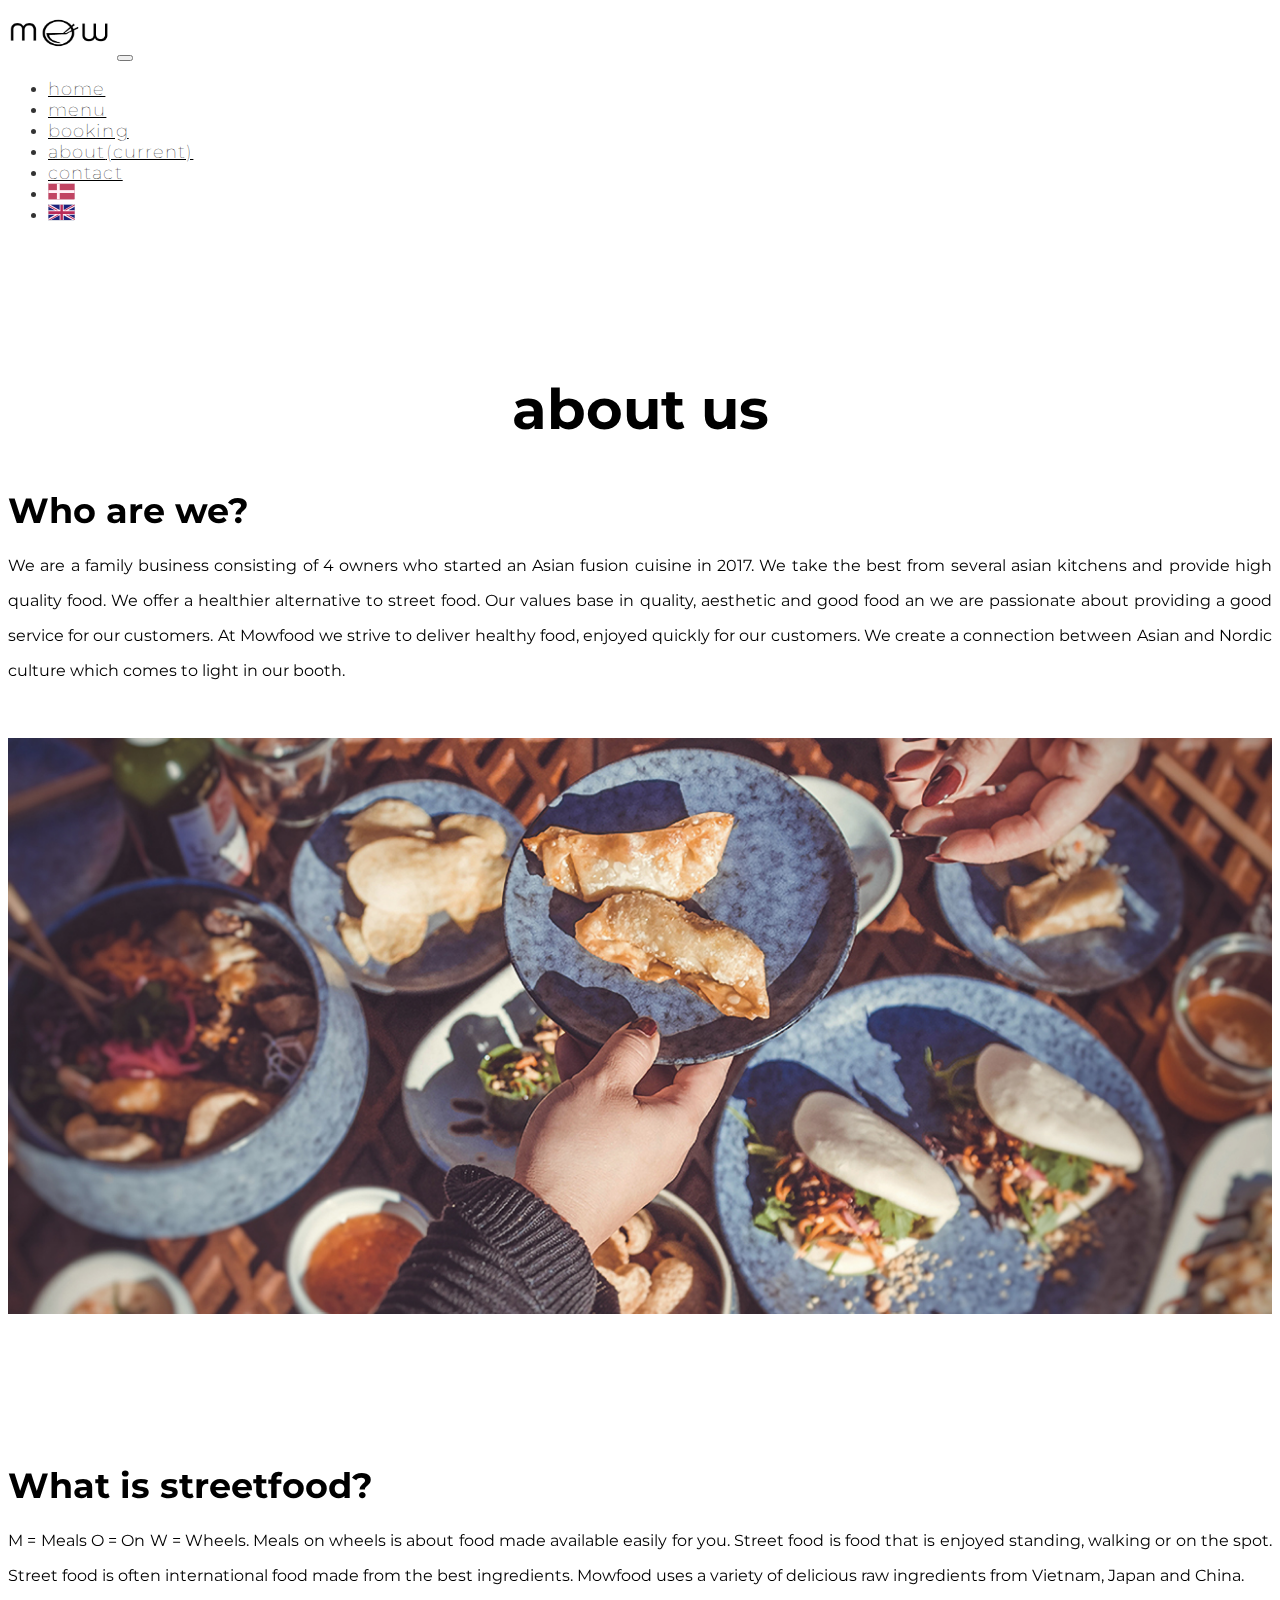
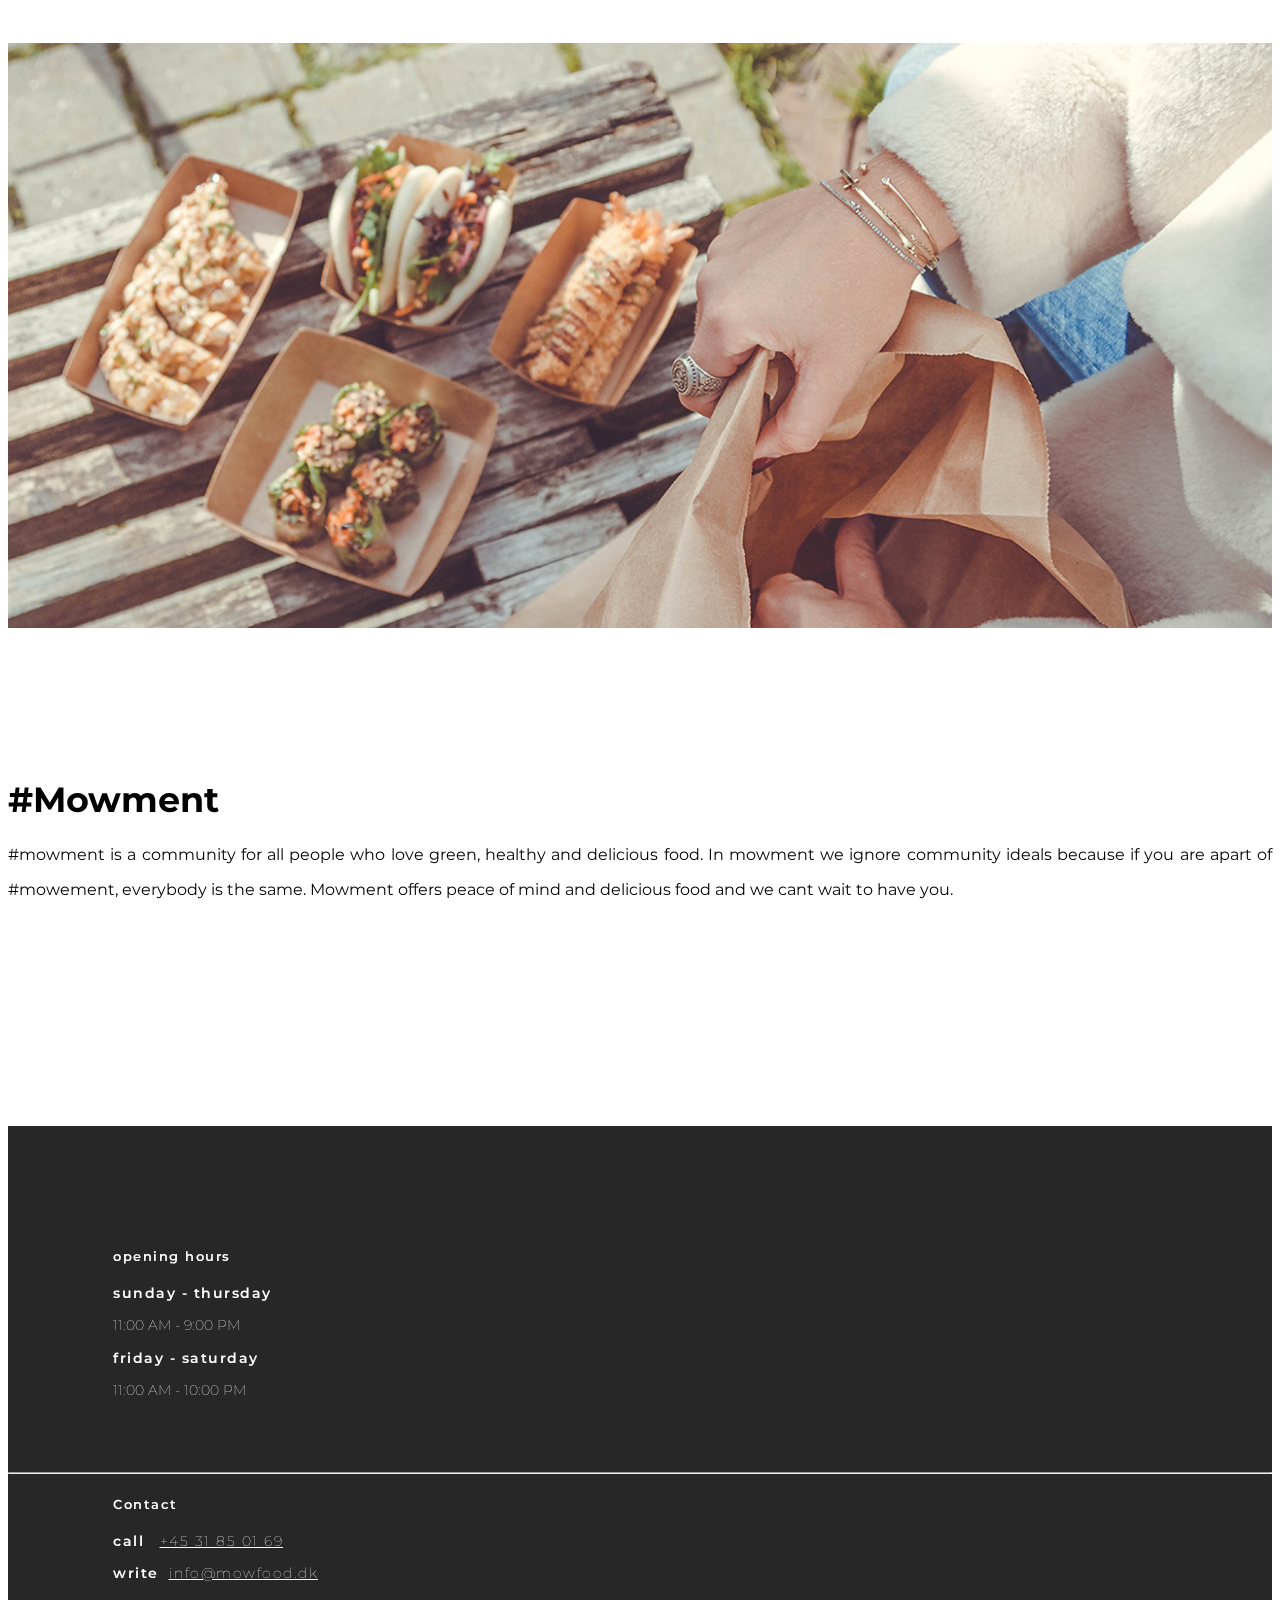
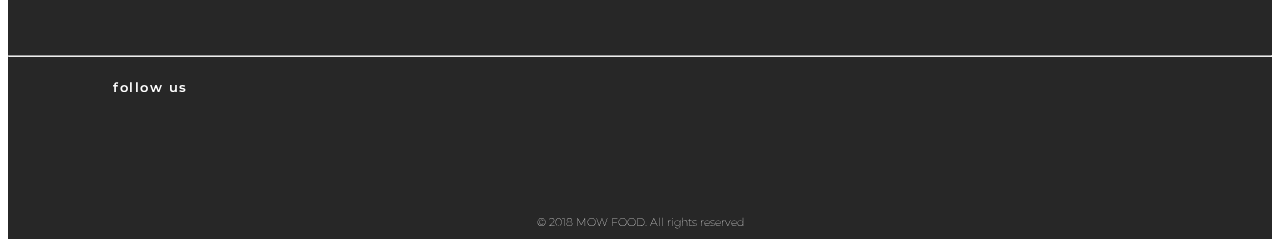
<file: en/about.html>
<!DOCTYPE html>
<html lang="en" >

<head>
  <!-- Required meta tags -->
  <title>MowFood - Asian fusion cuisine</title>
  <meta charset="utf-8">
  <meta name="viewport" content="width=device-width, initial-scale=1, shrink-to-fit=no">
  <meta name="description" content="Mowfood is a fusion cuisine, that delivers food of high quality. Mowfood localizes in Vejle">
  <meta name="keywords" content="MowFood, asian, Streetfood Vejle, high quality, fusion cuisine, Denmark, Jutland">
  <!-- Bootstrap CSS -->
  <link rel="stylesheet" href="https://stackpath.bootstrapcdn.com/bootstrap/4.1.3/css/bootstrap.min.css" integrity="sha384-MCw98/SFnGE8fJT3GXwEOngsV7Zt27NXFoaoApmYm81iuXoPkFOJwJ8ERdknLPMO" crossorigin="anonymous">
  <!-- Style sheets -->
  <link rel="stylesheet" href="../assets/css/style.css">
  <link rel="shortcut icon" href="../assets/images/favicon.ico" type="image/x-icon">
  <link href="https://fonts.googleapis.com/css?family=Montserrat:100,100i,300,600,700" rel="stylesheet">
  <link rel="stylesheet" href="https://use.fontawesome.com/releases/v5.3.1/css/all.css" integrity="sha384-mzrmE5qonljUremFsqc01SB46JvROS7bZs3IO2EmfFsd15uHvIt+Y8vEf7N7fWAU" crossorigin="anonymous">
  <!--Scripts-->
  <script src="https://unpkg.com/aos@2.3.1/dist/aos.js"></script>
  <script src="../assets/script/script.js" defer charset="utf-8"></script>
  <script src="../assets/script/nav.js" defer charset="utf-8"></script>
</head>

<body>

  <header >
    <nav class="navbar fixed-top navbar-light navbar-expand-lg" >
      <section class="container">
        <a class="navbar-brand text-uppercase" href="index.html"><img class="logo" src="../assets/images/mowfoodlogosort.png" alt="mowfood logo" height="50"></a>
        <button class="navbar-toggler" type="button" data-toggle="collapse" data-target="#navbarNav" aria-controls="navbarNav" aria-expanded="false" aria-label="Toggle navigation">
                <span class="navbar-toggler-icon"></span>
            </button>
        <section class="collapse navbar-collapse justify-content-end" id="navbarNav">
          <ul class="navbar-nav">
            <li class="nav-item">
              <a class="nav-link text-uppercase" href="index.html">home</a>
            </li>
            <li class="nav-item">
              <a class="nav-link text-uppercase" href="menu.html">menu</a>
            </li>
            <li class="nav-item">
              <a class="nav-link text-uppercase" href="booking.html">booking</a>
            </li>
            <li class="nav-item">
              <a class="nav-link text-uppercase" href="about.html">about<span class="sr-only">(current)</span></a>
            </li>
            <li class="nav-item">
              <a class="nav-link text-uppercase" href="kontakt.html">contact</a>
            </li>
            <li class="nav-item">
              <a class="nav-link text-uppercase" href="../index.html"><img class="align-self-center" src="../assets/images/da_icon.svg" alt="" height="17"></a>
            </li>
            <li class="nav-item">
              <a class="nav-link text-uppercase" href="index.html"><img class="align-self-center"src="../assets/images/en_icon.svg" alt="" height="17"></a>
            </li>
          </ul>
        </section>
      </section>
    </nav>
  </header>

  <main class="inner-elements" data-aos="zoom-in" >
    <div>
      <h1 class="heading text-uppercase"> about us </h1>
    </div>

<section id="omos">

    <div class="container">
      <div class="row">

        <div class="row ommowfood">

          <div class="aboutustext">
            <h2 class="col heading-about subheading text-center">Who are we?</h2>

            <p>
              We are a family business consisting of 4 owners who started an Asian fusion cuisine in 2017. We take the best from several asian kitchens and provide high quality food. We offer a healthier alternative to street food. Our values base in quality, aesthetic and good food an we are passionate about providing a good service for our customers. At Mowfood we strive to deliver healthy food, enjoyed quickly for our customers. We create a connection between Asian and Nordic culture which comes to light in our booth.
            </p>
          </div>

          <div class=" aboutus-img row mx-auto d-block">
            <img src="../assets/images/image-aboutus.jpeg" alt="">
          </div>

        </div>

        <div class="row hvaderstreetfood">

          <div class="aboutustext">
            <h2 class="col heading-about subheading text-center">What is streetfood?</h2>
            <p>
              M = Meals O = On W = Wheels. Meals on wheels is about food made available easily for you. Street food is food that is enjoyed standing, walking or on the spot. Street food is often international food made from the best ingredients. Mowfood uses a variety of delicious raw ingredients from Vietnam, Japan and China.
            </p>
          </div>

          <div class=" aboutus-img row mx-auto d-block">
            <img src="../assets/images/mowfoodstreetfood.jpg" alt="">
          </div>

        </div>

        <div class="row mowment">

          <div class="aboutustext">
            <h2 class="col heading-about subheading text-center">#Mowment</h2>
            <p>
              #mowment is a community for all people who love green, healthy and delicious food. In mowment we ignore community ideals because if you are apart of #mowement, everybody is the same. Mowment offers peace of mind and delicious food and we cant wait to have you.            </p>
          </div>

          <div class="mowmenticons">
            <a href="https://www.instagram.com/mowstreetfood/">
          <i class="fab fa-3x fa-instagram"></i>
        </a>

            <a href="https://www.facebook.com/mowfoodvejle">
          <i class="fab fa-3x fa-facebook-square"></i>
        </a>
          </div>
        </div>

      </div>
    </div>
  </section>

  <section>
    <footer>
      <div class="container">
        <div class="row text-light">
          <div class="col-md-4 text-uppercase">
            <h5 class="font-weight-bold">opening hours</h5>
            <p class="font-weight-bold">sunday - thursday</p>
            <p>11:00 AM - 9:00 PM</p>
            <p class="font-weight-bold">friday - saturday</p>
            <p>11:00 AM - 10:00 PM</p>
          </div>

          <hr class="clearfix w-100 d-md-none pb-3">

          <div class="col-md-4 text-uppercase ">
            <h5 class="font-weight-bold">Contact</h5>
            <p class="font-weight-bold">call <a class="font-weight-light" href="tel:+4531850169">+45 31 85 01 69</a></p>
            <p class="font-weight-bold">write<a class="font-weight-light" href="mailto:info@mowfood.dk">info@mowfood.dk</a></p>

          </div>

          <hr class="clearfix w-100 d-md-none pb-3">

          <div class="col-md-4 text-uppercase">
            <h5 class="font-weight-bold">follow us</h5>
            <div class="footer-some">
              <a href="https://www.instagram.com/mowstreetfood/">
              <i class="fab fa-2x fa-instagram"></i>
            </a>

              <a href="https://www.facebook.com/mowfoodvejle">
              <i class="fab fa-2x fa-facebook-square"></i>
            </a>

              <a href="https://www.tripadvisor.dk/Restaurant_Review-g226904-d14993404-Reviews-Mow-Vejle_South_Jutland_Jutland.html">
              <i class="fab fa-2x fa-tripadvisor"></i>

            </a>
            </div>
          </div>
        </div>
        <p id="copyright">© 2018 MOW FOOD. All rights reserved</p>
      </div>
    </footer>
  </section>

  </main>


  <!-- Animation library -->
  <link href="https://unpkg.com/aos@2.3.1/dist/aos.css" rel="stylesheet">
  <script>
    AOS.init();
  </script>

  <!-- Global site tag (gtag.js) - Google Analytics -->
<script async src="https://www.googletagmanager.com/gtag/js?id=UA-129727252-1"></script>
<script>
  window.dataLayer = window.dataLayer || [];
  function gtag(){dataLayer.push(arguments);}
  gtag('js', new Date());

  gtag('config', 'UA-129727252-1');
</script>


  <!-- jQuery first, then Popper.js, then Bootstrap JS -->
  <script src="https://ajax.googleapis.com/ajax/libs/jquery/3.3.1/jquery.min.js"></script>
  <script src="https://cdnjs.cloudflare.com/ajax/libs/popper.js/1.14.3/umd/popper.min.js" integrity="sha384-ZMP7rVo3mIykV+2+9J3UJ46jBk0WLaUAdn689aCwoqbBJiSnjAK/l8WvCWPIPm49" crossorigin="anonymous"></script>
  <script src="https://stackpath.bootstrapcdn.com/bootstrap/4.1.3/js/bootstrap.min.js" integrity="sha384-ChfqqxuZUCnJSK3+MXmPNIyE6ZbWh2IMqE241rYiqJxyMiZ6OW/JmZQ5stwEULTy" crossorigin="anonymous"></script>
</body>

</html>
</file>
<file: assets/css/style.css>
body {
  font-family: 'Montserrat', sans-serif;
}

body a:hover {
  text-decoration: none;
  opacity: 0.8;
}

.navbar {
	background-color: transparent;
	color:#333333;
}

.nav-link {
  color: black !important;
  font-size: 1.1rem;
  letter-spacing: 1.1px;
  font-weight: 100;
}

#aboutusbody .nav-link {
  color: white !important;
  letter-spacing: 1.1px;
  font-weight: 100;
}

.nav-link:hover {
  opacity: 0.4;
}

.hero-container {
  height: 100vh;
  color: white;
}

.overlay {
  position: absolute;
  top: 0;
  bottom: 0;
  left: 0;
  right: 0;
  height: 100%;
  width: 100%;
  opacity: 0.8;
  background-color: #09231C;
}



#hero-image {
  display: block;
  width: 29%;
  margin: auto;
  padding-top: 200px;
}

#hero-headline {
  font-weight: 600;
  font-size: 2rem;
  text-align: center;
}

#hero-p {
  font-weight: 100;
  font-size: 1.4rem;
  text-align: center;
}


.navbar-toggler button {
  outline: 0;
}

button:focus, button:active {
   outline: none !important;
}

.kontakt-section {
  margin-top: 150px;
  position: relative;
  z-index: 999;
}

.inner-elements {
  margin-top: 150px;
}

.heading {
  text-align: center;
  margin: 40px 0;
  font-size: 3.5rem;
}

.action-form {
  width: 90%;
  margin-left: 50px !important;
  margin: 150px auto 40px auto;
  display: flex;
  flex-direction: row;
}

.action-form .col-sm-6 {
  padding: 0 50px;
}

#form-heading {
  color: #426151;
  font-weight: 700;
  margin-bottom: 25px;
  padding-top: 40px;
  letter-spacing: 1px;
  font-size: 1.25rem;
}

.form-control {
  outline: 0;
  border-width: 0 0 0.2px;
  border-color: #707070 !important;
  border-radius: 0;

}

input:focus {
  border-color: green
}

form {
  box-shadow: 0px 0px 44px rgba(0, 0, 0, 0.2);
  margin-left: 100px;
  background-color: white;
    z-index: 9999;
}

textarea.form-control {
    height: 200px;
}

.btn-primary {
  color: #367148;
  background-color: white;
  padding: 10px 0px;
  width: 100%;
  border-radius: 0 !important;
  border-color: #367148;
  font-weight: 100;
}

.btn-primary:hover{
  color: white;
  background-color: #367148;
  border-color:white;
}

.form-group-button{
  padding: 40px 0;
}

.inner-form {
  width: 80%;
  margin: auto;
}



.question-section p {
  margin: 20px 0;
  line-height: 25px;
}

.question-section a {
  color: black;
  margin-left: 50px;
  letter-spacing: 2px;
}

#kontakt-hr {
  width: 40%;
  margin: 20px 0;
  background-color: #F399B3;
  border-top: 2px solid #426151 !important;
}

.fa-2x {
  font-size: 2.0rem !important ;
}

.nummer, .mail {
  margin: 20px 0;
}

.sociale-medier .fab {
  color: #F8D489;
  margin: 13px;
}

.sociale-medier {
  margin-bottom: 30px;
  margin-top: 50px;
}

.inner-google-maps {
  width: 86%;
  margin: auto;

}

.inner-google-maps img {
  box-shadow: 0px 0px 44px rgba(0, 0, 0, 0.4);
  max-width: 100%;
}

.google-maps {
  position: absolute;
  width: 100%;
  top: 788px;
  z-index: 983;
  background-color: #162F28;
  color: white;
}

.google-maps h2 {
  padding-top: 50px;
  padding-bottom: 10px;
}

.address .far {
  color: #F8D489;
  margin: 13px;
}

.address p {
  display: flex;
  align-self: flex-end;
  font-weight: 100;
}

.address {
  margin-bottom: 50px;
}

#googlemaps {
    width: 100%;
    height: 600px;
    background-color: grey;
    margin-top: 70px;
    margin-bottom: 100px;
}

footer {
  padding-top: 100px;
  color: white;
  margin: auto;
  width: 100%;
  background-color: #272727;
}

footer .col-md-4 {
    padding-left: 105px;
    padding-bottom: 50px;
}




footer p {
  font-weight: 100;
  font-size: 0.9rem;

}

#menu img {
  width: 100%;
}


.font-weight-bold {
  font-weight: 600 !important;
    letter-spacing: 1.5px !important;
}

.font-weight-bold a {
  padding-left: 10px;
  color: white;
  font-weight: 100 !important;
}

footer h5 {
  margin-bottom: 20px;
}








footer .fab {
  padding-right: 15px;
  font-size: 2.6em;
  color: white !important;
}

.contact {
  width: 60%;
  margin: auto;
}

.contact p {
  margin-right: 20px;
  font-weight: 600;
  letter-spacing: 1px;
}

.contact a {
  font-weight: 100;
  color: white;
}



footer .row {
  margin-left: 0 !important;
}

#copyright {
  text-align: center;
  margin-bottom: 0 !important;
  padding-bottom: 10px;
  font-size: 0.7em;
}

.opening-hours {

}

.menu-navigation {

}

.menu-navigation .row {
  margin-left: 0 !important;
}

.menu-navigation li {
  padding: 0 22px;
}

body .row {
margin-left: 0;
margin-right: 0;
}

.type {
  display: flex;
  justify-content: space-between;
  border-bottom: solid 1.5px lightgrey;
}

.type p {
  margin-bottom: 0;
}

.option {
  margin-bottom: 30px;
}

.special {
  font-weight: 100;
  font-style: italic;
  margin-top: 10px;
}

.description {
  font-weight: 100;
  font-style: italic;
  margin: 30px 0;
  line-height: 35px;
}

.category-heading h1 {
  text-align: center;
  width: 100%;
  color: grey;
  margin-bottom: 150px;
}

.mad-billede {
  margin-left: 70px;
}

#menu {
  margin-top: 100px;
  max-width: 1300px;
}

#menu .row {
  width: 100%;
}
.variant {
  margin-bottom: 150px;
}

.menu-navigation {
  padding-right: 0 !important;
  margin: auto;
    padding: 0 20px;

}

.menu-navigation .row {
  display: flex;
  justify-content: space-around;
}

.menu-navigation .row ul {
  padding-left: 0;
}

.menu-navigation .row ul button{
  margin: 0 10px;
  background-color: transparent;
    outline: 0;
    border: none;
}

.menu-navigation .row ul button:hover{
  opacity: 0.6;
}

.subheading {
  font-size: 2.2rem;
}


.heading-about {
  margin-top: 50px;
}

.aboutus-img img{
  width: 100%;
}

.aboutustext{
  text-align: justify;
  margin-bottom: 50px;
  line-height: 35px;
}

.aboutustext h2 {
  margin-bottom: 20px;
}


.mowmenticons .fab {
  padding: 0 10px;
  color: #272727;
}

.mowmenticons {
  width: auto;
  margin: auto;
}

#omos img {
  margin-bottom: 100px;
}

#omos {
  margin-bottom: 150px;
}

#instagram #instafeed {
  display: flex;
  flex-wrap: wrap;
  justify-content: center;
}

#instagram {
  text-align: center;
  margin-top: 100px;
  margin-bottom: 100px;
}

figure .instagram {
  width: 300px;
  height: 300px;
  margin: 20px;
  background-size: cover;
  background-position: center center;
  background-repeat: no-repeat;
}

video {
   object-fit: fill;
      width: 100%;
      height: 100vh;
      box-sizing: border-box;

  transform: scale(1.2);
}

.text {
  position: absolute;
  top: 30%;
  color: white;
  text-align: center;
  width: 100%;
}

#premise {
  font-style: italic;
}

#promise {
  font-weight: 600;
  letter-spacing: 4px;
}

.text  img{
  width: 30%;
}

.text p {
  font-size: 1.8rem;
  font-weight: 100;
  padding: 0 20px;
}

.backgroundcolor {
  background-color: #09231C;
}

.navcolor {
  color: white !important;
}

#videolarge {
  display: block;
}

#videomedium {
  display: none;
}

#videosmall {
  display: none;
}



.kundeanmeldelelser{
  display: flex;
  max-width: 900px;
  flex-direction: row;
  margin: auto;
  padding-bottom: 100px;
}

.kundeanmeldelelser p {
  line-height: 30px;
  font-size: 0.9rem;
  color: white;
  font-weight: 100;
  font-style: italic;
}

.bookingform {
  box-shadow: 0px 0px 44px rgba(0, 0, 0, 0.2);
    background-color: white;
    max-width: 1200px;
    margin: auto;
    margin-top: 90px;
    margin-bottom: 90px;
}

.numofpeop {
  background: white;
    border: none;
    width: 100%;
    color: gray;
}

#call2action {
  background-color: #EFCD5C;
}

/* ---- MEDIA QUERIES ---- */

@media (width: 375px) {

  .action-form {
      width: 0%;
  }

}

@media (width: 768px) {
  .inner-form {
  width: 79%;
  margin: auto;
}

  #videomedium {
    display: block;
  }

  #videolarge {
    display: none;
  }

  #videosmall{
    display: none;
  }
  .action-form .col-sm-6 {
      padding: 0px 38px;
  }


  form {
    margin-left: 0;
      margin-top: 40px;
  }

.google-maps {
      top: 900px;
}


}


@media (max-width: 576px) {
  .action-form {
    margin-left: 0px !important;
  }


  #videomedium {
    display: none;
  }

  #videolarge {
    display: none;
  }

  #videosmall{
    display: block;
  }

  .text h1{
   font-size: 2rem;
 }

 .text p {
   padding-top: 10px;
   font-size: 1rem;
 }

 .action-form {
   margin: 0;
 }

 .question-section {
    text-align: start;
}

.action-form {
    width: 100%;
}

form {
  margin-left: 0;
    margin-top: 40px;
}

.google-maps {
  top: 1360px;

  }
}

@media (width: 1024px) {

  #videomedium {
    display: block;
  }

  #videomedium source{
    transform: scale(2.0);
  }


  #videolarge {
    display: none;
  }

  #videosmall{
    display: none;
  }


  form {
    margin-left: 0;
      margin-top: 40px;
  }

  .google-maps {
    top: 850px;

    }

    .inner-form {
    width: 79%;
    margin: auto;
}
}

@media (width: 812px) {
  form {
    margin-left: 0;
  }

  .action-form {

      margin: 0;
  }
}

@media (width: 736px) {
  form {
    margin-left: 0;
  }

  .action-form {

      margin: 0;
  }
}

@media (width: 667px), (width: 823px), (width: 731px), (width: 640px){
  form {
    margin-left: 0;
  }

  .action-form {
      width: 100%;
      margin: 0;
  }

  .google-maps {
    top: 743px;
  }
}
</file>
